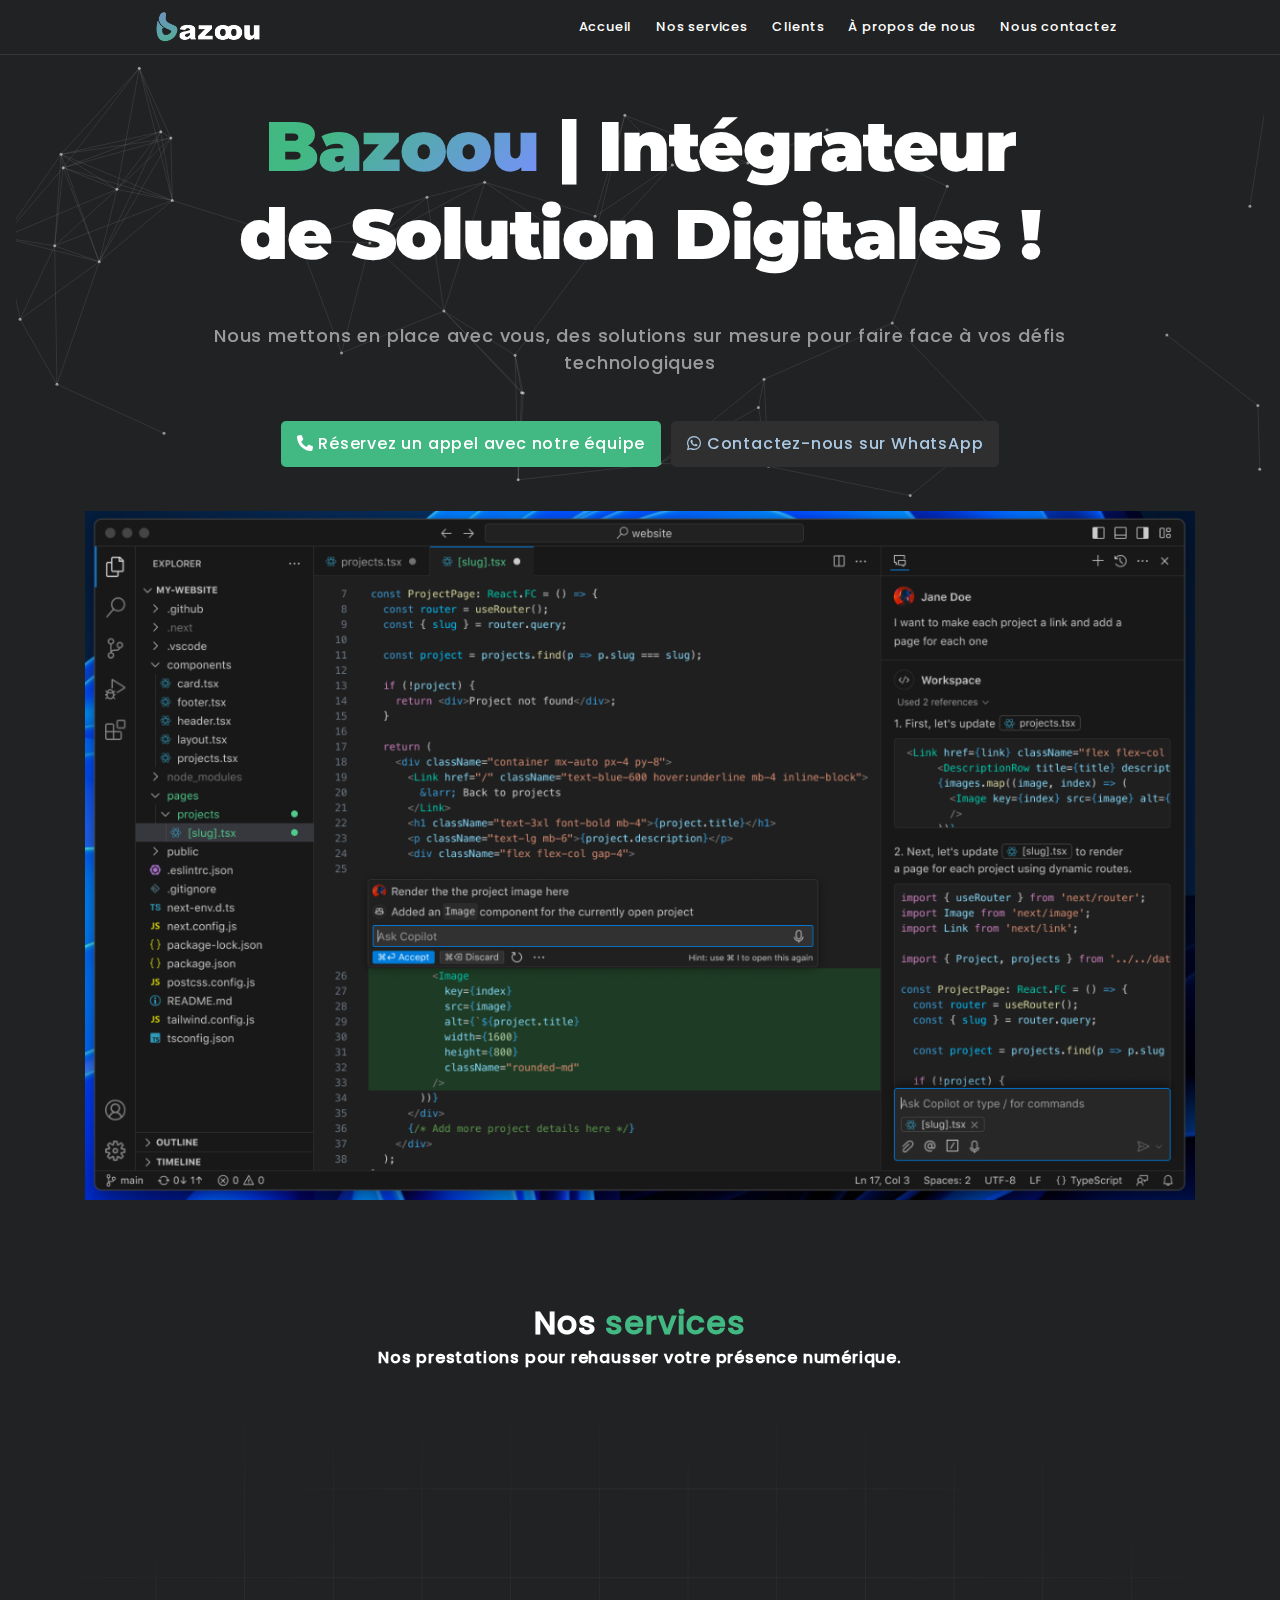
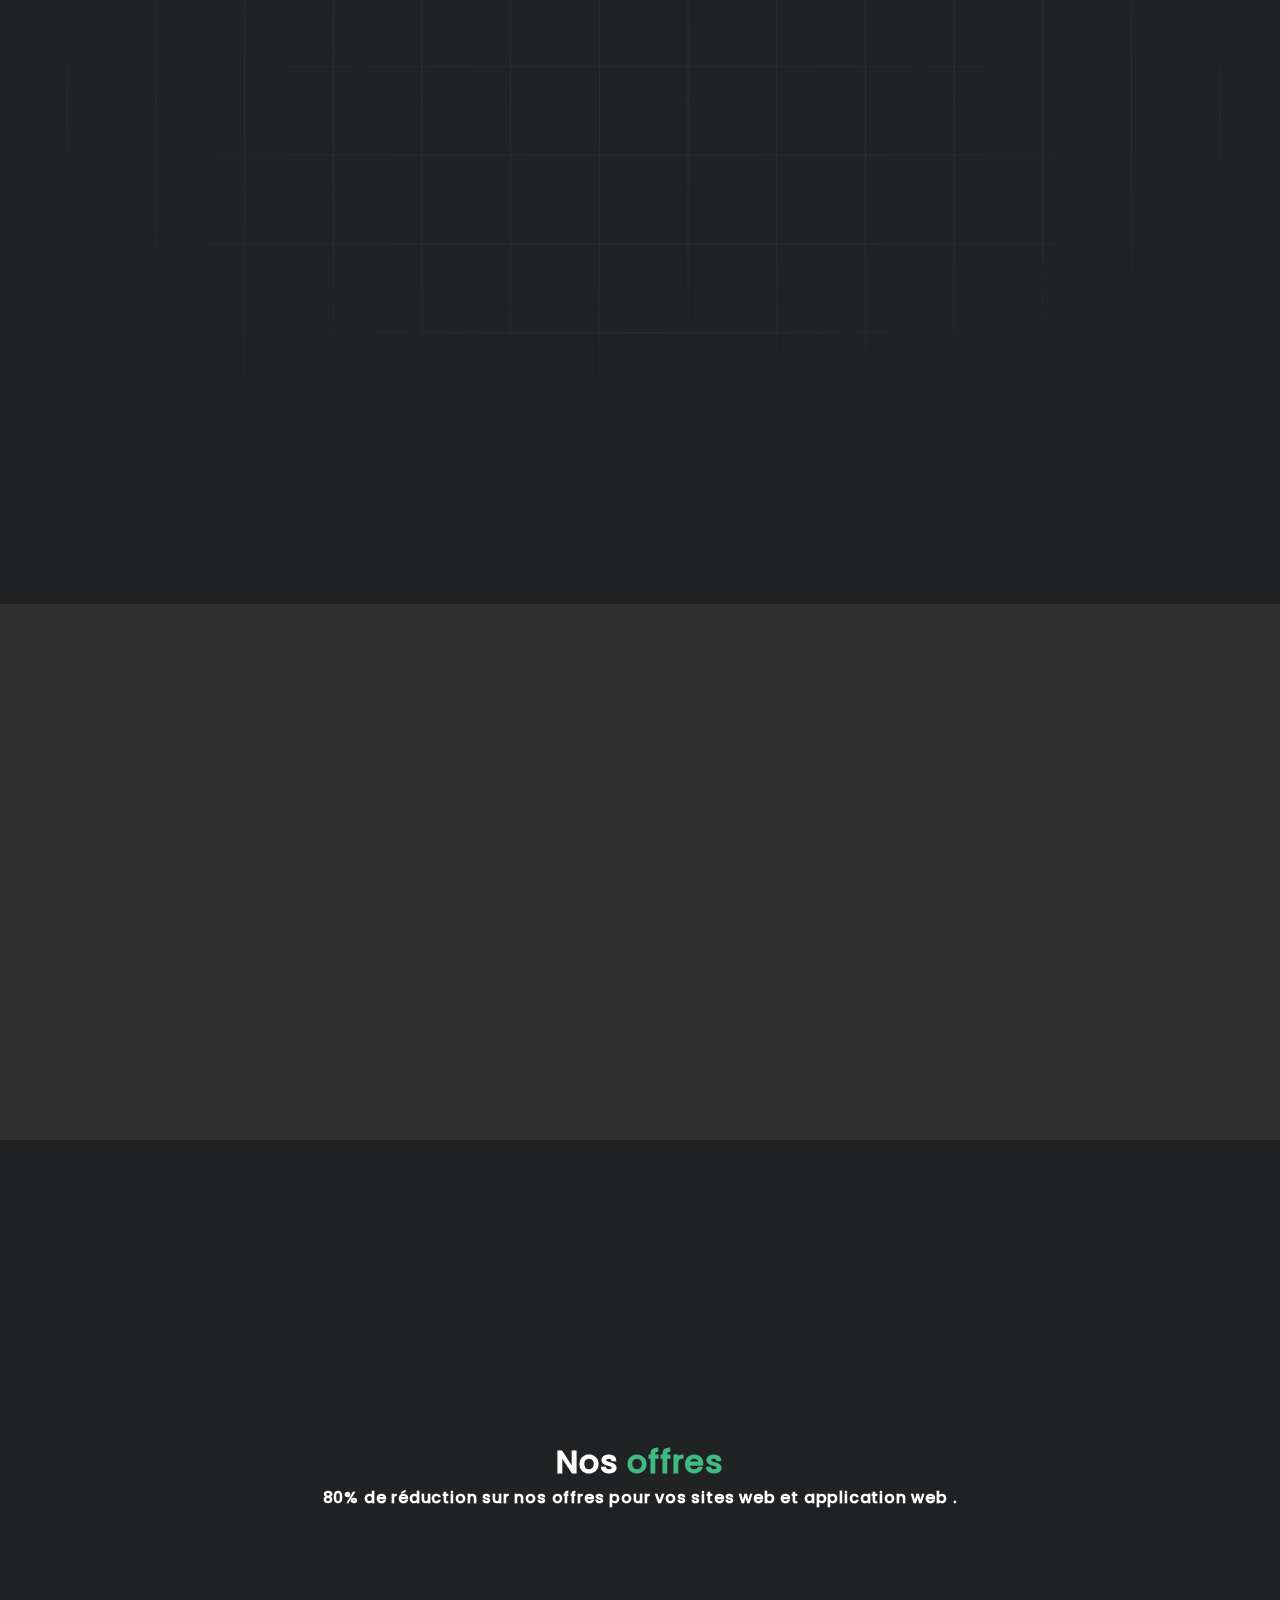
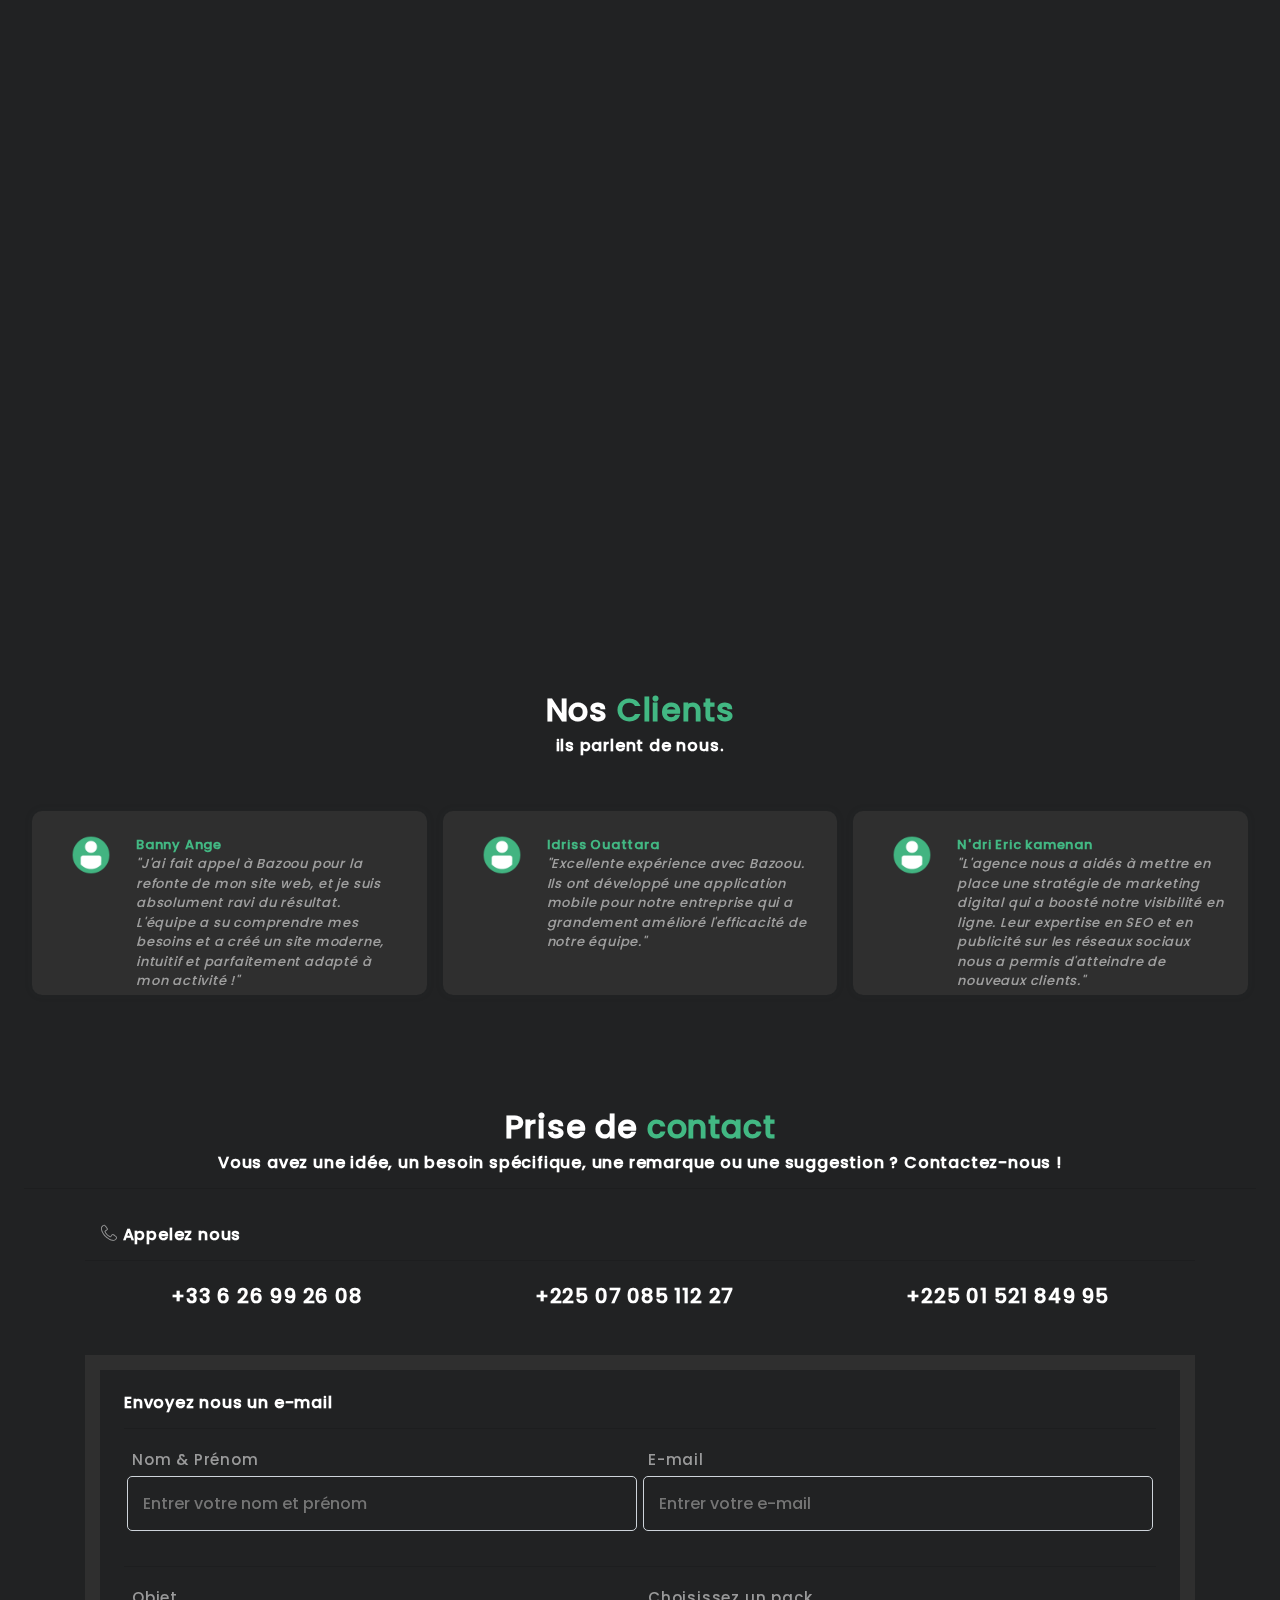
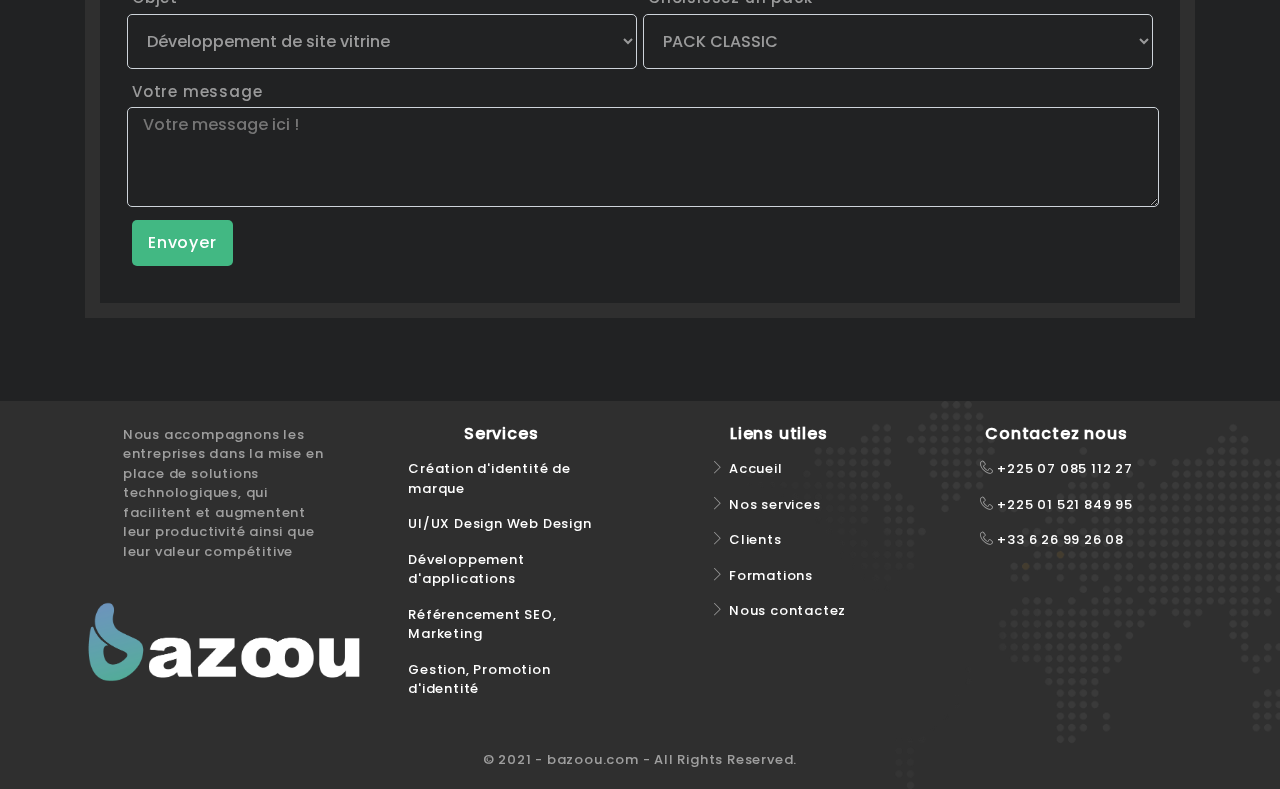
<file: index.html>
<!DOCTYPE html>
<html lang="fr-FR" lang="fr">

    <head>
        <meta http-equiv="Content-Type" content="text/html; charset=utf-8" />
        <meta property="og:language" content="fr" />
        <meta name="twitter:author" content="@yapi_fulgence" />
        <meta name="viewport" content="width=device-width, initial-scale=1">
        <title>Bazoou | HOMPAGE</title>

        <link rel="shortcut icon" href="./assets/logo.png" type="image/x-icon">

        <link rel="stylesheet" href="./css/awesone/style.css">
        <link rel="stylesheet" href="./css/awesone/css/all.min.css">
        <link rel="stylesheet" href="./css/bootstrap.css">
        <link rel="stylesheet" href="./css/desktop.css">
        <link rel="stylesheet" href="./css/mobil.css">
        <link rel="stylesheet" href="./css/utils.css">
        <link rel="stylesheet" href="./css/libs/formboot.css">
        <link rel="stylesheet" href="./css/libs/carousel.css">


        <script src="./js/libs/BrainQuery.js" defer></script>
        <script src="./js/libs/BrainModale.js" defer></script>
        <script src="./js/main.js" defer type="module"></script>
    </head>

    <body>

        <main>

            <header>
                <div class="left-header">
                    <img src="./assets/logo.png" alt="23DIGITAL" id="logo">
                </div>
                <div class="right-header">
                    <div class="menu-blog">
                        <div class="hamburger">
                            <i class="lnr lnr-menu"></i>
                        </div>
                        <nav class="menu">
                            <a href="#" class="item-menu">Accueil</a>
                            <a href="#services" class="item-menu">Nos services</a>
                            <a href="#clients" class="item-menu">Clients</a>
                            <a href="#agency" class="item-menu">À propos de nous</a>
                            <a href="#contact" class="item-menu">Nous contactez</a>
                        </nav>
                    </div>
                </div>
            </header>


            <section class="mt-5 w-100 p-3">
                <div class="baniere">
                    <canvas id="canvas"></canvas><br><br>
                    <h1 class="text-baniere text-center reveal-1">
                        <span class="hero-text">Bazoou</span> |
                        Intégrateur
                        <br>
                        de Solution Digitales !
                    </h1><br>
            
                    <div class="reveal-2">
                        <p class="text-center">Nous mettons en place avec vous, des solutions
                            sur mesure pour faire face à vos défis technologiques</p>
                    </div>
            
                    <div class="box justify-content-center align-items-center flex-wrap">
                        <sapn class="reveal-l-1">
                            <a href="tel:+2250708511227" class="btn btn-primary-app">
                                <i class="fas fa-phone fa-rotate-90"></i>
                                Réservez un appel avec notre équipe
                            </a>
                        </sapn>
                        <sapn class="reveal-r-1">
                            <a href="https://wa.me/+2250708511227" target="_blank" class="btn btn-secondary-app">
                                <i class="fab fa-whatsapp"></i>
                                Contactez-nous sur WhatsApp
                            </a>
                        </sapn>
                    </div><br><br>
                    <div class="baniere-img container">
                        <img src="./assets/baniere.png" alt="RESPONSIVE WEB SITE">
                    </div>
                </div>
            </section>
            
            <br><br>
            
            <section id="services">
            
                <h2 class="text-center">Nos <strong> services </strong></h2>
                <h6 class="text-center">Nos prestations pour rehausser votre présence numérique.</h6><br>
            
                <div class="service-blog container">
            
                    <article class="service-items reveal-1">
                        <div class="service-icon color-1">
                            <span class="lnr lnr-chart-bars"></span>
                        </div>
                        <div class="service-content text-center">
                            <h3>Création d'identité de marque</h3>
                            Construisez-vous une identité visuelle originale, créative et épurée.
                            (logo, Flyers, Cartes de visite, Kakémono etc.).
                        </div>
                    </article>
            
                    <article class="service-items reveal-2">
                        <div class="service-icon color-2">
                            <span class="lnr lnr-layers"></span>
                        </div>
                        <div class="service-content text-center">
                            <h3>UI/UX Design <br> Web Design</h3>
                            Procédez à la création, la refonte de vos interfaces utilisateurs,
                            pour un rendu plus ergonomique.
                        </div>
                    </article>
            
                    <article class="service-items reveal-3">
                        <div class="service-icon color-3">
                            <span class="fas fa-code"></span>
                        </div>
                        <div class="service-content text-center">
                            <h3>Développement d'applications</h3>
                            Offrez-vous des solutions numériques (web,mobile,logiciel) performantes,
                            innovantes et sur mesures
                        </div>
                    </article>
            
                    <article class="service-items reveal-4">
                        <div class="service-icon color-4">
                            <span class="fas fa-bullseye"></span>
                        </div>
                        <div class="service-content text-center">
                            <h3>Référencement SEO, Marketing</h3>
                            Améliorez et booster vos activités grâce à nos méthodes ciblées et durables.
                        </div>
                    </article>
            
                    <article class="service-items reveal-5">
                        <div class="service-icon color-5">
                            <span class="fas fa-fingerprint"></span>
                        </div>
                        <div class="service-content text-center">
                            <h3>Gestion, Promotion d'identité</h3>
                            Élaboration et suivi d'une stratégie de communication pour la promotion de
                            votre identité visuelle.
                        </div>
                    </article>
            
                    <article class="service-items reveal-5">
                        <div class="service-content text-center">
                            <h1><strong>+4</strong> ans d'expérience</h1>
                        </div>
                    </article>
                </div>
            </section>
            
            <br><br><br>
            
            <section id="agency">
                <div class="agency p-4">
                    <img src="./assets/techno.png" alt="agency" class=" reveal-l-1">
                    <div class="agency-details p-4 reveal-1">
                        <h2>Votre Agence de <strong class="agency-typing">proximité</strong></h2> <br>
                        <p><strong>Bazoou</strong> est une <b>agence d’intégration de solutions digitales</b>, fondée à Abidjan en
                            2018,
                            avec pour mission de dynamiser l’activité de ses clients grâce à l’innovation technologique.
                            <br><br> Depuis sa création, <strong>Bazoou</strong> s’est imposée comme un leader reconnu dans le
                            domaine de la
                            transformation digitale, offrant des services sur mesure qui répondent aux besoins spécifiques
                            de chaque entreprise. Notre équipe est composée de professionnels passionnés et expérimentés,
                            issus de divers horizons technologiques. Chacun de nos collaborateurs apporte une expertise
                            unique et une passion pour l’innovation, faisant de Bazoou une agence polyvalente et
                            compétente. <br>Nous investissons continuellement dans la formation et le développement de nos
                            talents pour rester à la pointe des avancées technologiques.
                        </p>
                    </div>
                </div>
            </section>
            
            <br><br><br>
            
            <section>
                <div class="stats">
                    <div class="stat-items one reveal-l-1">
                        <h6>Clients satisfaits</h6><br>
                        <h1>0</h1>
                    </div>
                    <div class="stat-items two reveal-1">
                        <h6>Projets</h6><br>
                        <h1>0</h1>
                    </div>
                    <div class="stat-items three reveal-r-1">
                        <h6>Partenaires</h6><br>
                        <h1>0</h1>
                    </div>
                </div>
            </section>
            
            <br><br><br>
            
            <section class="container mt-4">
            
                <h2 class="text-center">Nos <strong>offres</strong></h2>
                <h6 class="text-center">80% de réduction sur nos offres pour vos sites web et application web .</h6>
                <br><br>
            
                <div class="packs">
            
                    <div class="card-pack p-4 reveal-1">
                        <h3 class="text-center">PACK <strong>CLASSIC</strong></h3>
                        <h6 class="text-center">95 000 FCFA</h6><br>
                        <span>Pour une communication accrue avec ses clients et ses partenaires.</span>
                        <hr>
                        <div class="details">
                            <p>170 000 FCFA (Avec hébergement + nom de domaine = 1 an)</p>
                            <p>Site statique</p>
                            <p>5 pages maximum</p>
                            <p class="text-barre">Avec back-office (console de modification)</p>
                            <p>Formulaire de contact</p>
                            <p>5 Adresses email pro</p>
                            <p>2 jours d'assistance technique sont offerts après la livraison</p>
                            <p>Espace de stockage 50 giga</p>
                        </div>
                        <a href="#contact" class="btn btn-primary-app mt-4 pack-btn">JE SUIS INTÉRESSÉ</a>
                    </div>
            
                    <div class="card-pack p-4 reveal-2">
                        <h3 class="text-center">PACK <strong>PLUS</strong></h3>
                        <h6 class="text-center">400 000 FCFA</h6><br>
                        <span>Pour une assise de la réputation de votre entreprise.</span>
                        <hr>
                        <div class="details">
                            <p>550 000 FCFA (Avec hébergement + nom de domaine = 1 an)</p>
                            <p>Site dynamique</p>
                            <p>15 pages maximum</p>
                            <p>Avec back-office (console de modification)</p>
                            <p>Formulaire de contact</p>
                            <p>10 Adresses email pro</p>
                            <p>7 jours d'assistance technique sont offerts après la livraison</p>
                            <p>Espace de stockage 100 giga</p>
                        </div>
                        <a href="#contact" class="btn btn-primary-app pack-btn">JE SUIS INTÉRESSÉ</a>
                    </div>
            
                    <div class="card-pack p-4 reveal-3">
                        <h3 class="text-center">PACK <strong>GOAT</strong></h3>
                        <h6 class="text-center">700 000 FCFA</h6><br>
                        <span>Une application web adapté à votre activité et optimisé.</span>
                        <hr>
                        <div class="details">
                            <p>1 200 000 FCFA (Avec hébergement + nom de domaine = 1 an)</p>
                            <p>Application web</p>
                            <p>page illimité</p>
                            <p>Avec back-office (console de modification)</p>
                            <p>Formulaire de contact</p>
                            <p>25 Adresses email pro</p>
                            <p>14 jours d'assistance technique sont offerts après la livraison</p>
                            <p>Espace de stockage 250 giga</p>
                        </div>
                        <a href="#contact" class="btn btn-primary-app pack-btn">JE SUIS INTÉRESSÉ</a>
                    </div>
            
                </div>
            
                <brain-modale action="pack-btn" title="CHOISISSEZ UN PACK">
                    <div class="p-4">
                        <h6>Information personnelle</h6><br>
                        <form action="#">
                            <div class="fields-row">
                                <div class="fields-items">
                                    <label for="name">Nom & Prénom</label>
                                    <input type="text" name="full_name" placeholder="Entrer votre nom et prénom">
                                </div>
                                <div class="fields-items">
                                    <label for="email">E-mail</label>
                                    <input type="email" name="email" placeholder="Entrer votre e-mail">
                                </div>
                            </div><br>
                            <hr>
                            <h6>Qu'est-ce qui vous intéresse ?</h6><br>
                            <div class="fields-row">
                                <div class="fields-items">
                                    <label for="objet">Objet</label>
                                    <select name="objet" id="objet">
                                        <option value="site_vitrine">Développement de site vitrine</option>
                                        <option value="ecommerce">Développement de site e-commerce</option>
                                        <option value="app_mobile">Développement d'application mobile</option>
                                    </select>
                                </div>
                                <div class="fields-items">
                                    <label for="pack">Choisissez un pack</label>
                                    <select name="pack" id="pack">
                                        <option value="pack_classic">PACK CLASSIC</option>
                                        <option value="pack_plus">PACK plus</option>
                                        <option value="pack_goat">PACK GOAT</option>
                                        <option value="pack_goat">Autre</option>
                                    </select>
                                </div>
                            </div>
                            <div class="fields-items">
                                <label for="message">Votre message</label>
                                <textarea name="message" id="message" placeholder="Votre message ici !"></textarea>
                            </div>
                            @csrf
                            <div class="fields-items">
                                <div class="btn btn-primary-app">Envoyer</div>
                            </div>
                        </form>
                    </div>
                </brain-modale>
            
            </section>
            
            
            <br><br><br>
            
            <section class="p-4" id="clients">
                <h2 class="text-center">Nos <strong>Clients</strong></h2>
                <h6 class="text-center">ils parlent de nous.</h6><br><br>
                <div class="clients">
            
                    <div class="client-item p-4">
                        <div class="avatar-client">
                            <img src="./assets/avatar_.png" alt="avatar">
                        </div>
                        <div class="box flex-column align-items-start">
                            <strong>Banny Ange</strong>
                            <span class="font-italic text-left">"J'ai fait appel à Bazoou pour la refonte de mon site web, et je suis absolument ravi du résultat.
                            L'équipe a su comprendre mes besoins et a créé un site moderne, intuitif et parfaitement adapté à mon activité !"</span>
                        </div>
                    </div>
            
                    <div class="client-item p-4">
                        <div class="avatar-client">
                            <img src="./assets/avatar_.png" alt="avatar">
                        </div>
                        <div class="box flex-column align-items-start">
                            <strong>Idriss Ouattara</strong>
                            <span class="font-italic text-left">"Excellente expérience avec Bazoou. Ils ont développé une application mobile pour notre entreprise qui a
                            grandement amélioré l'efficacité de notre équipe."</span>
                        </div>
                    </div>
            
                    <div class="client-item p-4">
                        <div class="avatar-client">
                            <img src="./assets/avatar_.png" alt="avatar">
                        </div>
                        <div class="box flex-column align-items-start">
                            <strong>N'dri Eric kamenan</strong>
                            <span class="font-italic text-left">"L'agence nous a aidés à mettre en place une stratégie de marketing digital qui a boosté notre
                            visibilité en ligne. Leur expertise en SEO et en publicité sur les réseaux sociaux nous a permis d'atteindre de nouveaux
                            clients."</span>
                        </div>
                    </div>
            
                    <div class="client-item p-4">
                        <div class="avatar-client">
                            <img src="./assets/avatar_.png" alt="avatar">
                        </div>
                        <div class="box flex-column align-items-start">
                            <strong>Goubo patric</strong>
                            <span class="font-italic text-left">"Je suis très impressionné par la qualité du service client. Ils ont été disponibles à chaque
                            étape de notre projet de développement logiciel."</span>
                        </div>
                    </div>
            
                    <div class="client-item p-4">
                        <div class="avatar-client">
                            <img src="./assets/avatar_.png" alt="avatar">
                        </div>
                        <div class="box flex-column align-items-start">
                            <strong>Soumahoro maimouna</strong>
                            <span class="font-italic text-left">"Je tiens à remercier l'équipe de Bazoou pour leur accompagnement dans notre transition numérique."</span>
                        </div>
                    </div>
            
                </div>
            </section>
            
            <br><br><br>
            
            <section class="p-4" id="contact">
                <h2 class="text-center">Prise de <strong>contact</strong></h2>
                <h6 class="text-center">Vous avez une idée, un besoin spécifique, une remarque ou une suggestion ? Contactez-nous !</h6>
                <hr>
                <br>
                <div class="container">
                    <h6><span class="lnr lnr-phone-handset ml-3"></span> Appelez nous</h6>
                    <hr>
                    <div class="box justify-content-around align-items-center flex-wrap">
                        <h5 class="mt-2">+33 6 26 99 26 08</h5>
                        <h5 class="mt-2">+225 07 085 112 27</h5>
                        <h5 class="mt-2">+225 01 521 849 95</h5>
                    </div>
                </div>
                
                <br><br>
                <div class="container">
                    <form action="#" class="contact__form p-4">
                        <h6>Envoyez nous un e-mail</h6><hr>
                        <div class="fields-row">
                            <div class="fields-items">
                                <label for="name">Nom & Prénom</label>
                                <input type="text" name="full_name" placeholder="Entrer votre nom et prénom">
                            </div>
                            <div class="fields-items">
                                <label for="email">E-mail</label>
                                <input type="email" name="email" placeholder="Entrer votre e-mail">
                            </div>
                        </div><br>
                        <hr>
                        <div class="fields-row">
                            <div class="fields-items">
                                <label for="objet">Objet</label>
                                <select name="objet" id="objet">
                                    <option value="site_vitrine">Développement de site vitrine</option>
                                    <option value="ecommerce">Développement de site e-commerce</option>
                                    <option value="app_mobile">Développement d'application mobile</option>
                                </select>
                            </div>
                            <div class="fields-items">
                                <label for="pack">Choisissez un pack</label>
                                <select name="pack" id="pack">
                                    <option value="pack_classic">PACK CLASSIC</option>
                                    <option value="pack_plus">PACK plus</option>
                                    <option value="pack_goat">PACK GOAT</option>
                                    <option value="pack_goat">Autre</option>
                                </select>
                            </div>
                        </div>
                        <div class="fields-items">
                            <label for="message">Votre message</label>
                            <textarea name="message" id="message" placeholder="Votre message ici !"></textarea>
                        </div>
                        <div class="fields-items">
                            <div class="btn btn-primary-app">Envoyer</div>
                        </div>
                    </form>
                </div>
            </section>
            
            <br><br><br>
            <footer>
                <div class="footer-content container">
                    <div class="footer-item p-4">
                        <p>Nous accompagnons les entreprises dans la mise en
                            place de solutions technologiques, qui facilitent et augmentent
                            leur productivité ainsi que leur valeur compétitive</p>
                        <br>
                        <img src="./assets/logo.png" class="logo-footer" alt="fondateur 23dev">
                    </div>
            
                    <div class="footer-item p-4">
                        <h6>Services</h6>
                        <div class="box flex-column">
                            <a href="/" class="mr-3">
                                Création d'identité de marque
                            </a>
                            <a href="#services">
                                UI/UX Design
                                Web Design
                            </a>
                            <a href="#services" class="mr-3">
                                Développement d'applications
                            </a>
                            <a href="#services">
                                Référencement SEO, Marketing
                            </a>
                            <a href="#services">
                                Gestion, Promotion d'identité
                            </a>
                        </div>
                    </div>

                    <div class="footer-item p-4">
                        <h6>Liens utiles</h6>
                        <div class="box flex-column">
                            <a href="/" class="mr-3">
                                <i class="lnr lnr-chevron-right"></i>
                                Accueil
                            </a>
                            <a href="#services">
                                <i class="lnr lnr-chevron-right"></i>
                                Nos services
                            </a>
                            <a href="#clients" class="mr-3">
                                <i class="lnr lnr-chevron-right"></i>
                                Clients
                            </a>
                            <a href="#formation">
                                <i class="lnr lnr-chevron-right"></i>
                                Formations
                            </a>
                            <a href="#agency">
                                <i class="lnr lnr-chevron-right"></i>
                                Nous contactez
                            </a>
                        </div>
                    </div>
            
                    <div class="footer-item p-4">
                        <h6>Contactez nous</h6>
                        <div class="box flex-column">
                            <a href="tel:+2250708511227" class="mr-3">
                                <span class="lnr lnr-phone-handset ml-3"></span> 
                                +225 07 085 112 27
                            </a>
                            <a href="tel:+2250152184995" class="mr-3">
                                <span class="lnr lnr-phone-handset ml-3"></span> 
                                +225 01 521 849 95
                            </a>
                            <a href="tel:+33626992608" class="mr-3">
                                <span class="lnr lnr-phone-handset ml-3"></span> 
                                +33 6 26 99 26 08
                            </a>
                        </div>
                    </div>
            
                </div><br>
                <p class="text-center m-0">&copy; 2021 - bazoou.com - All Rights Reserved.</p><br>
            </footer>

        </main>

    </body>
    
</html>
</file>
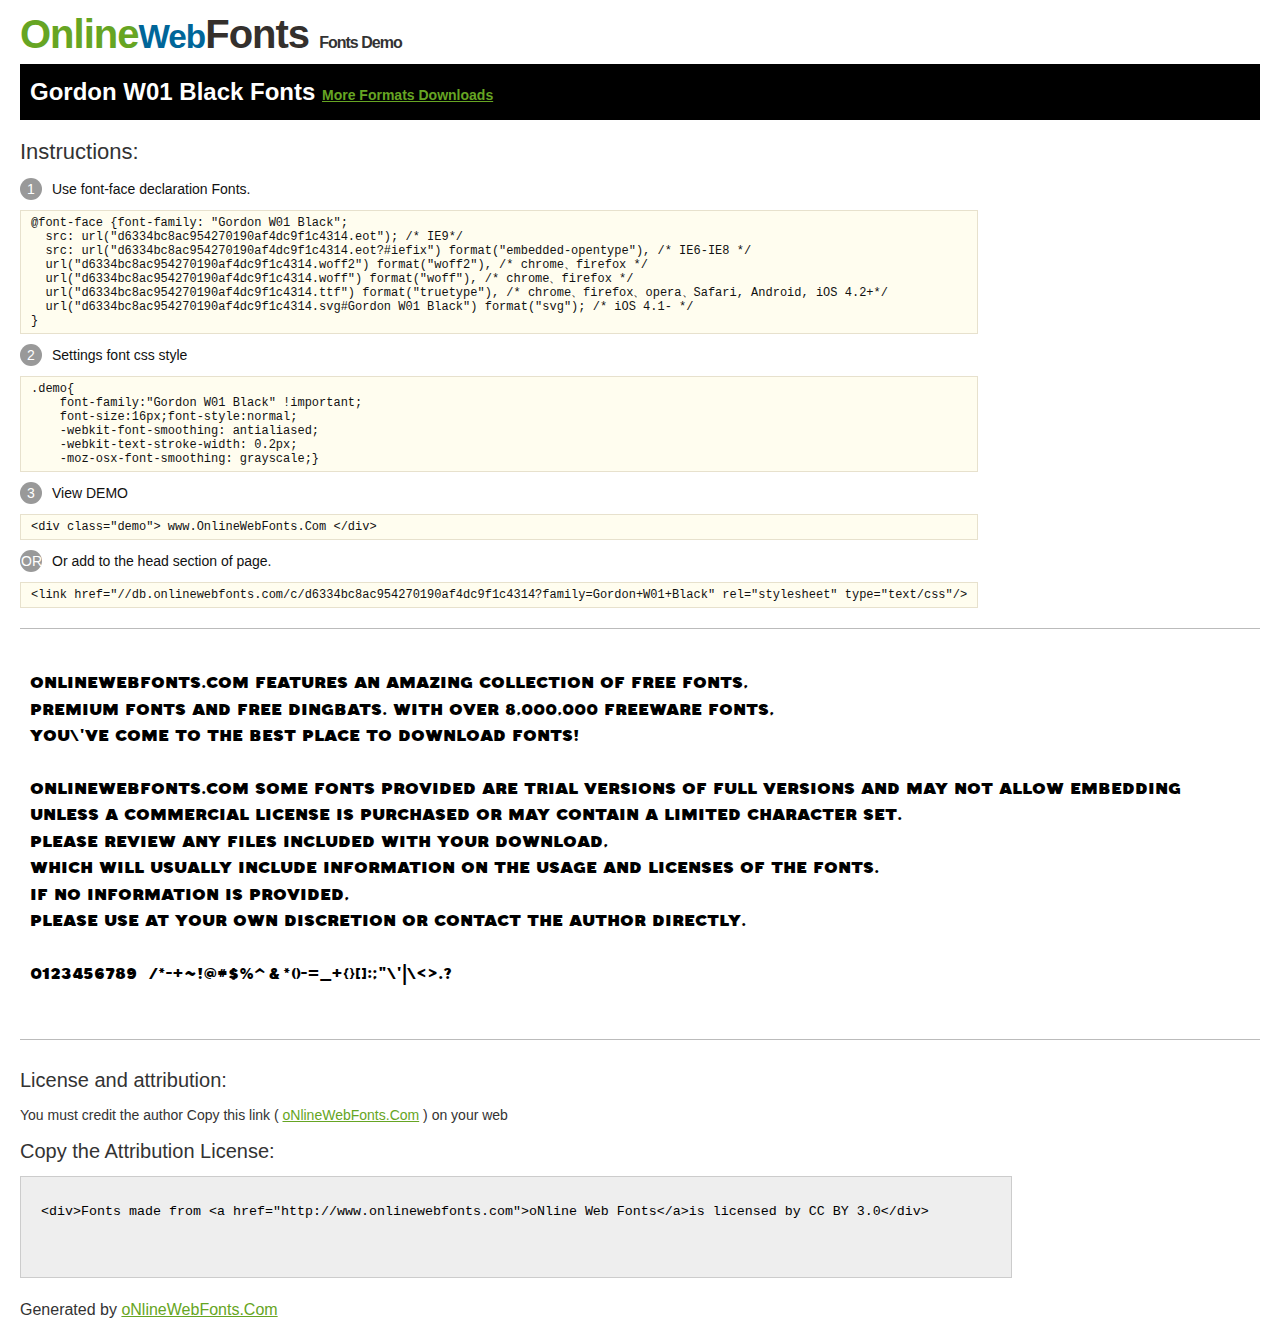
<file: css/font/Gordon/@font-face/Demo.html>
<!DOCTYPE html>
<html>
<head>
<meta charset="utf-8"/>
<title>Gordon W01 Black Font - OnlineWebFonts.COM</title>
<style type="text/css">
@font-face {font-family: "Gordon W01 Black";
  src: url("d6334bc8ac954270190af4dc9f1c4314.eot"); /* IE9*/
  src: url("d6334bc8ac954270190af4dc9f1c4314.eot?#iefix") format("embedded-opentype"), /* IE6-IE8 */
  url("d6334bc8ac954270190af4dc9f1c4314.woff2") format("woff2"), /* chrome、firefox */
  url("d6334bc8ac954270190af4dc9f1c4314.woff") format("woff"), /* chrome、firefox */
  url("d6334bc8ac954270190af4dc9f1c4314.ttf") format("truetype"), /* chrome、firefox、opera、Safari, Android, iOS 4.2+*/
  url("d6334bc8ac954270190af4dc9f1c4314.svg#Gordon W01 Black") format("svg"); /* iOS 4.1- */
}
*{margin:0;padding:0;list-style:none;}pre{border:solid 1px #e7e1cd;background-color:#fffdef;overflow:auto;font-size:12px;line-height:14px;margin-top:10px;margin-right:0;margin-bottom:10px;margin-left:0;padding-top:5px;padding-right:10px;padding-bottom:5px;padding-left:10px;}.demo pre{color:#000;line-height: 1.2em;font-family:"Gordon W01 Black"!important;font-size:22px;background-color:#FFF;border-top-width:0px;border-right-width:0px;border-bottom-width:0px;border-left-width:0px;}body{font-family:sans-serif;line-height:1.5;font-size:16px;padding:20px;color:#333;}:hover,:before,:after{-webkit-transition:all 0.1s ease-in;-moz-transition:all 0.1s ease-in;-ms-transition:all 0.1s ease-in;-o-transition:all 0.1s ease-in;transition:all 0.1s ease-in;}*{-moz-box-sizing:border-box;-webkit-box-sizing:border-box;box-sizing:border-box;margin:0;padding:0;}a{color:#66A523;}h1.logo{font-size:40px;letter-spacing:-1px;margin-top:-16px;}h1.logo strong{font-size:16px;font-family:sans-serif;color:#333;}h1.logo a{color:#34302d;text-decoration:none;}h1.logo a span{color:#66A523;}h1.logo a small{color:#006699;}.info{float:left;font-size:14px;margin-top:15px;}.info ul{margin-left:0px;color:#111;margin-bottom:20px;}.info .exs{font-size:12px;color:#666;margin-left:35px;display:block;}.info ul li{margin-top:10px;list-style:none;}.info .numno{color:#fff;border-radius:20px;padding:1px;display:inline-block;width:22px;height:22px;text-align:center;margin-right:10px;background-color:#999999;}.info ul strong{font-weight:normal;color:#000;}.info .inst{font-size:22px;margin-bottom:10px;}.demo{float:left;width:100%;height:auto;border-top-width:1px;border-top-style:solid;border-top-color:#bbb;border-bottom-width:1px;border-bottom-style:solid;border-bottom-color:#bbb;padding-bottom:10px;}.demo .demo_svg{float:left;height:auto;width:100px;margin-right:5px;margin-left:5px;margin-bottom:10px;}.demo .demo_svg i{float:left;height:80px;width:80px;text-align:center;font-size:40px;margin-left:10px;line-height:80px;color:#777;}.demo .demo_svg .code{float:left;height:20px;width:100%;overflow:hidden;text-align:center;line-height:20px;font-size:11px;color:#666;}.demo .demo_svg .txt{float:left;height:20px;width:100%;font-size:11px;text-align:center;white-space:nowrap;overflow:hidden;line-height:20px;}.demo .demo_svg:hover i{font-size:60px;color:#333;}.by{padding-top:15px;float:left;width:100%;margin-top:10px;margin-right:0;margin-bottom:10px;margin-left:0;}.by{margin-bottom:10px;font-size:20px;}.by .attr{font-size:14px;color:#333;padding-top:10px;padding-bottom:10px;}textarea{width:80%;height:auto;border:1px solid #CCC;resize:none;background:#EEE;padding:20px;float:left;margin-top:10px;line-height:30px;}#footer{float:left;width:100%;margin-top:10px;padding-bottom:20px;}h2{background-color:#000;padding-top:10px;padding-bottom:10px;padding-left:10px;color:#FFF;}
</style>
</head>
<body>
<h1 class="logo"> <a href="http://www.onlinewebfonts.com/"> <span>Online</span><small>Web</small>Fonts</a> <strong>Fonts Demo</strong></h1>
<h2>
Gordon W01 Black Fonts <a style="font-size:14px;" href="http://www.onlinewebfonts.com/download/d6334bc8ac954270190af4dc9f1c4314" target="_blank">More Formats Downloads</a></h2>
<div class="info">
  <div class="inst">Instructions:</div>
  <ul>
    <li>
      <p> <span class="numno">1</span>Use font-face declaration Fonts.<br />
        <span class="exs">
        <pre>
@font-face {font-family: "Gordon W01 Black";
  src: url("d6334bc8ac954270190af4dc9f1c4314.eot"); /* IE9*/
  src: url("d6334bc8ac954270190af4dc9f1c4314.eot?#iefix") format("embedded-opentype"), /* IE6-IE8 */
  url("d6334bc8ac954270190af4dc9f1c4314.woff2") format("woff2"), /* chrome、firefox */
  url("d6334bc8ac954270190af4dc9f1c4314.woff") format("woff"), /* chrome、firefox */
  url("d6334bc8ac954270190af4dc9f1c4314.ttf") format("truetype"), /* chrome、firefox、opera、Safari, Android, iOS 4.2+*/
  url("d6334bc8ac954270190af4dc9f1c4314.svg#Gordon W01 Black") format("svg"); /* iOS 4.1- */
}
</pre>
      </span> 
    </li>
    <li>
      <p> <span class="numno">2</span>Settings font css style <br />
      <span class="exs">
<pre>
.demo{
    font-family:"Gordon W01 Black" !important;
    font-size:16px;font-style:normal;
    -webkit-font-smoothing: antialiased;
    -webkit-text-stroke-width: 0.2px;
    -moz-osx-font-smoothing: grayscale;}
</pre>
      </span> 
    </li>
    <li>
      <p> <span class="numno">3</span>View DEMO <br />
      <span class="exs"><pre>
&lt;div class="demo"&gt; www.OnlineWebFonts.Com &lt;/div&gt;
</pre></span> 
    </li>
    <li>
      <p> <span class="numno">OR</span>Or add to the head section of page. <br />
      <span class="exs"><pre>
&lt;link href="//db.onlinewebfonts.com/c/d6334bc8ac954270190af4dc9f1c4314?family=Gordon+W01+Black" rel="stylesheet" type="text/css"/&gt;
</pre></span> 
    </li>
  </ul>
</div>
<div class="demo">
<pre>

OnlineWebFonts.Com features an amazing collection of free fonts,
premium fonts and free dingbats. With over 8,000,000 freeware fonts, 
you\'ve come to the best place to download fonts! 

OnlineWebFonts.Com Some fonts provided are trial versions of full versions and may not allow embedding 
unless a commercial license is purchased or may contain a limited character set. 
Please review any files included with your download, 
which will usually include information on the usage and licenses of the fonts. 
If no information is provided, 
please use at your own discretion or contact the author directly. 

0123456789  /*-+~!@#$%^&*()-=_+{}[]:;"\'|\<>.?

</pre>
</div>

<div class="by">
<div class="by_title">License and attribution:</div>
<div class="attr">You must credit the author Copy this link ( <a href="http://www.onlinewebfonts.com" target="_blank">oNlineWebFonts.Com</a> ) on your web </div><div class="usetitle">Copy the Attribution License:</div>
<textarea onclick="this.focus();this.select();">&lt;div&gt;Fonts made from &lt;a href="http://www.onlinewebfonts.com"&gt;oNline Web Fonts&lt;/a&gt;is licensed by CC BY 3.0&lt;/div&gt;</textarea>
</div>
<div id="footer">
    <div>Generated by <a href="http://www.onlinewebfonts.com" target="_blank">oNlineWebFonts.Com</a></div>
</div>
</body>
</html>
</file>
<file: css/awesone/style.css>
@font-face {
	font-family: 'Linearicons-Free';
	src: url('fonts/Linearicons-Free.eot?w118d');
	src: url('fonts/Linearicons-Free.eot?#iefixw118d') format('embedded-opentype'),
		url('fonts/Linearicons-Free.woff2?w118d') format('woff2'),
		url('fonts/Linearicons-Free.woff?w118d') format('woff'),
		url('fonts/Linearicons-Free.ttf?w118d') format('truetype'),
		url('fonts/Linearicons-Free.svg?w118d#Linearicons-Free') format('svg');
	font-weight: normal;
	font-style: normal;
}

.lnr {
	font-family: 'Linearicons-Free';
	speak: none;
	font-style: normal;
	font-weight: normal;
	font-variant: normal;
	text-transform: none;
	line-height: 1;

	/* Better Font Rendering =========== */
	-webkit-font-smoothing: antialiased;
	-moz-osx-font-smoothing: grayscale;
}

.lnr-home:before {
	content: "\e800";
}

.lnr-apartment:before {
	content: "\e801";
}

.lnr-pencil:before {
	content: "\e802";
}

.lnr-magic-wand:before {
	content: "\e803";
}

.lnr-drop:before {
	content: "\e804";
}

.lnr-lighter:before {
	content: "\e805";
}

.lnr-poop:before {
	content: "\e806";
}

.lnr-sun:before {
	content: "\e807";
}

.lnr-moon:before {
	content: "\e808";
}

.lnr-cloud:before {
	content: "\e809";
}

.lnr-cloud-upload:before {
	content: "\e80a";
}

.lnr-cloud-download:before {
	content: "\e80b";
}

.lnr-cloud-sync:before {
	content: "\e80c";
}

.lnr-cloud-check:before {
	content: "\e80d";
}

.lnr-database:before {
	content: "\e80e";
}

.lnr-lock:before {
	content: "\e80f";
}

.lnr-cog:before {
	content: "\e810";
}

.lnr-trash:before {
	content: "\e811";
}

.lnr-dice:before {
	content: "\e812";
}

.lnr-heart:before {
	content: "\e813";
}

.lnr-star:before {
	content: "\e814";
}

.lnr-star-half:before {
	content: "\e815";
}

.lnr-star-empty:before {
	content: "\e816";
}

.lnr-flag:before {
	content: "\e817";
}

.lnr-envelope:before {
	content: "\e818";
}

.lnr-paperclip:before {
	content: "\e819";
}

.lnr-inbox:before {
	content: "\e81a";
}

.lnr-eye:before {
	content: "\e81b";
}

.lnr-printer:before {
	content: "\e81c";
}

.lnr-file-empty:before {
	content: "\e81d";
}

.lnr-file-add:before {
	content: "\e81e";
}

.lnr-enter:before {
	content: "\e81f";
}

.lnr-exit:before {
	content: "\e820";
}

.lnr-graduation-hat:before {
	content: "\e821";
}

.lnr-license:before {
	content: "\e822";
}

.lnr-music-note:before {
	content: "\e823";
}

.lnr-film-play:before {
	content: "\e824";
}

.lnr-camera-video:before {
	content: "\e825";
}

.lnr-camera:before {
	content: "\e826";
}

.lnr-picture:before {
	content: "\e827";
}

.lnr-book:before {
	content: "\e828";
}

.lnr-bookmark:before {
	content: "\e829";
}

.lnr-user:before {
	content: "\e82a";
}

.lnr-users:before {
	content: "\e82b";
}

.lnr-shirt:before {
	content: "\e82c";
}

.lnr-store:before {
	content: "\e82d";
}

.lnr-cart:before {
	content: "\e82e";
}

.lnr-tag:before {
	content: "\e82f";
}

.lnr-phone-handset:before {
	content: "\e830";
}

.lnr-phone:before {
	content: "\e831";
}

.lnr-pushpin:before {
	content: "\e832";
}

.lnr-map-marker:before {
	content: "\e833";
}

.lnr-map:before {
	content: "\e834";
}

.lnr-location:before {
	content: "\e835";
}

.lnr-calendar-full:before {
	content: "\e836";
}

.lnr-keyboard:before {
	content: "\e837";
}

.lnr-spell-check:before {
	content: "\e838";
}

.lnr-screen:before {
	content: "\e839";
}

.lnr-smartphone:before {
	content: "\e83a";
}

.lnr-tablet:before {
	content: "\e83b";
}

.lnr-laptop:before {
	content: "\e83c";
}

.lnr-laptop-phone:before {
	content: "\e83d";
}

.lnr-power-switch:before {
	content: "\e83e";
}

.lnr-bubble:before {
	content: "\e83f";
}

.lnr-heart-pulse:before {
	content: "\e840";
}

.lnr-construction:before {
	content: "\e841";
}

.lnr-pie-chart:before {
	content: "\e842";
}

.lnr-chart-bars:before {
	content: "\e843";
}

.lnr-gift:before {
	content: "\e844";
}

.lnr-diamond:before {
	content: "\e845";
}

.lnr-linearicons:before {
	content: "\e846";
}

.lnr-dinner:before {
	content: "\e847";
}

.lnr-coffee-cup:before {
	content: "\e848";
}

.lnr-leaf:before {
	content: "\e849";
}

.lnr-paw:before {
	content: "\e84a";
}

.lnr-rocket:before {
	content: "\e84b";
}

.lnr-briefcase:before {
	content: "\e84c";
}

.lnr-bus:before {
	content: "\e84d";
}

.lnr-car:before {
	content: "\e84e";
}

.lnr-train:before {
	content: "\e84f";
}

.lnr-bicycle:before {
	content: "\e850";
}

.lnr-wheelchair:before {
	content: "\e851";
}

.lnr-select:before {
	content: "\e852";
}

.lnr-earth:before {
	content: "\e853";
}

.lnr-smile:before {
	content: "\e854";
}

.lnr-sad:before {
	content: "\e855";
}

.lnr-neutral:before {
	content: "\e856";
}

.lnr-mustache:before {
	content: "\e857";
}

.lnr-alarm:before {
	content: "\e858";
}

.lnr-bullhorn:before {
	content: "\e859";
}

.lnr-volume-high:before {
	content: "\e85a";
}

.lnr-volume-medium:before {
	content: "\e85b";
}

.lnr-volume-low:before {
	content: "\e85c";
}

.lnr-volume:before {
	content: "\e85d";
}

.lnr-mic:before {
	content: "\e85e";
}

.lnr-hourglass:before {
	content: "\e85f";
}

.lnr-undo:before {
	content: "\e860";
}

.lnr-redo:before {
	content: "\e861";
}

.lnr-sync:before {
	content: "\e862";
}

.lnr-history:before {
	content: "\e863";
}

.lnr-clock:before {
	content: "\e864";
}

.lnr-download:before {
	content: "\e865";
}

.lnr-upload:before {
	content: "\e866";
}

.lnr-enter-down:before {
	content: "\e867";
}

.lnr-exit-up:before {
	content: "\e868";
}

.lnr-bug:before {
	content: "\e869";
}

.lnr-code:before {
	content: "\e86a";
}

.lnr-link:before {
	content: "\e86b";
}

.lnr-unlink:before {
	content: "\e86c";
}

.lnr-thumbs-up:before {
	content: "\e86d";
}

.lnr-thumbs-down:before {
	content: "\e86e";
}

.lnr-magnifier:before {
	content: "\e86f";
}

.lnr-cross:before {
	content: "\e870";
}

.lnr-menu:before {
	content: "\e871";
}

.lnr-list:before {
	content: "\e872";
}

.lnr-chevron-up:before {
	content: "\e873";
}

.lnr-chevron-down:before {
	content: "\e874";
}

.lnr-chevron-left:before {
	content: "\e875";
}

.lnr-chevron-right:before {
	content: "\e876";
}

.lnr-arrow-up:before {
	content: "\e877";
}

.lnr-arrow-down:before {
	content: "\e878";
}

.lnr-arrow-left:before {
	content: "\e879";
}

.lnr-arrow-right:before {
	content: "\e87a";
}

.lnr-move:before {
	content: "\e87b";
}

.lnr-warning:before {
	content: "\e87c";
}

.lnr-question-circle:before {
	content: "\e87d";
}

.lnr-menu-circle:before {
	content: "\e87e";
}

.lnr-checkmark-circle:before {
	content: "\e87f";
}

.lnr-cross-circle:before {
	content: "\e880";
}

.lnr-plus-circle:before {
	content: "\e881";
}

.lnr-circle-minus:before {
	content: "\e882";
}

.lnr-arrow-up-circle:before {
	content: "\e883";
}

.lnr-arrow-down-circle:before {
	content: "\e884";
}

.lnr-arrow-left-circle:before {
	content: "\e885";
}

.lnr-arrow-right-circle:before {
	content: "\e886";
}

.lnr-chevron-up-circle:before {
	content: "\e887";
}

.lnr-chevron-down-circle:before {
	content: "\e888";
}

.lnr-chevron-left-circle:before {
	content: "\e889";
}

.lnr-chevron-right-circle:before {
	content: "\e88a";
}

.lnr-crop:before {
	content: "\e88b";
}

.lnr-frame-expand:before {
	content: "\e88c";
}

.lnr-frame-contract:before {
	content: "\e88d";
}

.lnr-layers:before {
	content: "\e88e";
}

.lnr-funnel:before {
	content: "\e88f";
}

.lnr-text-format:before {
	content: "\e890";
}

.lnr-text-format-remove:before {
	content: "\e891";
}

.lnr-text-size:before {
	content: "\e892";
}

.lnr-bold:before {
	content: "\e893";
}

.lnr-italic:before {
	content: "\e894";
}

.lnr-underline:before {
	content: "\e895";
}

.lnr-strikethrough:before {
	content: "\e896";
}

.lnr-highlight:before {
	content: "\e897";
}

.lnr-text-align-left:before {
	content: "\e898";
}

.lnr-text-align-center:before {
	content: "\e899";
}

.lnr-text-align-right:before {
	content: "\e89a";
}

.lnr-text-align-justify:before {
	content: "\e89b";
}

.lnr-line-spacing:before {
	content: "\e89c";
}

.lnr-indent-increase:before {
	content: "\e89d";
}

.lnr-indent-decrease:before {
	content: "\e89e";
}

.lnr-pilcrow:before {
	content: "\e89f";
}

.lnr-direction-ltr:before {
	content: "\e8a0";
}

.lnr-direction-rtl:before {
	content: "\e8a1";
}

.lnr-page-break:before {
	content: "\e8a2";
}

.lnr-sort-alpha-asc:before {
	content: "\e8a3";
}

.lnr-sort-amount-asc:before {
	content: "\e8a4";
}

.lnr-hand:before {
	content: "\e8a5";
}

.lnr-pointer-up:before {
	content: "\e8a6";
}

.lnr-pointer-right:before {
	content: "\e8a7";
}

.lnr-pointer-down:before {
	content: "\e8a8";
}

.lnr-pointer-left:before {
	content: "\e8a9";
}
</file>
<file: css/desktop.css>
@import url("./font.css");

* {
    --h_barre:  rgb(196, 196, 196);
    /* --text2: #253e55; */
    --text2: rgba(235, 235, 235, .6);
    --text_hr: rgb(219, 218, 216);
    --color-primary: #42b883;
    --barre: #252525;
    --text: #ffffff;
    /* --text: #213547; */

    scroll-behavior: smooth;
    box-sizing: border-box;
    color: var(--text2);
    padding: 0;
    margin: 0;
}

body {
    font-size: 13px;
    font-family: "Poppins mx", Poppins, Arial, sans-serif;
    letter-spacing: 0.8px;
    background: #212223;
}

img {
    width: 100%;
    height: 100%;
    object-fit: contain;
    cursor: pointer;
}

a {
    position: relative;
    color: var(--text);
}

a:hover {
    text-decoration: none;
    color: var(--color-primary);
}

.text-barre {
    color: #d3d3d3;
    text-decoration: line-through;
}

::-webkit-scrollbar {
    width: 6px;
}

::-webkit-scrollbar-thumb {
    border-radius: 50px;
    background: rgb(207, 206, 206);
}

strong {
    font-weight: bold;
    color: var(--color-primary);
}

h1, h2, h3, h4, h5, h6 {
    font-weight: bold;
    line-height: 1.15;
    color: var(--text);
}

p {
    font-weight: 400;
    line-height: 1.5;
}

/* HEADER */
#logo {
    height: 35px;
}

header {
    width: 100vw;
    height: 55px;
    position: fixed;
    top: 0;
    left: 0;
    justify-content: space-around;
    background: #212223;
    z-index: 10;
    border-bottom: 1px solid rgba(235, 235, 235, .1);
}

header, .menu {
    display: flex;
    align-items: center;
}

.item-menu {
    display: block;
    padding: 0 12px;
    font-size: 13px;
    font-weight: 400;
}

.hamburger i {
    font-size: 25px;
    color: var(--text);
    display: none;
}

/* BANIERE */
.baniere {
    position: relative;
    width: 100%;
    display: flex;
    justify-content: center;
    align-items: center;
    flex-direction: column;
    overflow: hidden;
}

#canvas {
    position: absolute;
    top: 0;
    z-index: -2;
    margin: 0;
}

.baniere p {    
    max-width: 960px;
    line-height: 1.5;
    transition: color .5s;
    font-size: 18px;
    margin: 24px auto 40px;
}

.text-baniere {
    font-size: 70px;
    line-height: 1.25;
    font-weight: 900;
    letter-spacing: -1.5px;
    max-width: 960px;
    margin: 0 auto;
    font-family: "Montserrat Black", sans-serif;
}

.hero-text {
    background: -webkit-linear-gradient(315deg, #42b883 25%, #788fff);
    background-clip: text;
    -webkit-background-clip: text;
    -webkit-text-fill-color: transparent;
}

.baniere-img {
    width: 100%;
    /* height: 600px; */
    display: flex;
    justify-content: center;
    align-items: center;
}

/* SERVICES */
#services {
    padding: 50px 0;
    background: url('../assets/lines.png') no-repeat;
    background-size: contain;
    background-position-y: 50%;
}

.service-blog {
    display: grid;
    grid-template-columns: repeat(auto-fill, minmax(280px, 1fr));
    place-items: center;
}

.service-items {
    display: flex;
    justify-content: center;
    align-items: center;
    flex-direction: column;
    height: 330px;
    padding: 10px;
    margin: 10px 30px;
    transition: all .3s; 
}

.service-items:hover {
    background:  #2f2f2f;
    box-shadow: 0px 3px 15px 0px rgba(58, 58, 59, 0.2); 
}

.service-items h3 {
    font-size: 20px;
}

.service-icon {
    width: 80px;
    height: 80px;
    display: flex;
    margin: 20px 0;
    justify-content: center;
    align-items: center;
    border-radius: 10px;
}

.color-1 {
    background-color: #fb9ac8;
    box-shadow: 0px 6px 16px 0px rgba(251, 154, 200, 0.361);
}

.color-2 {
    background-color: #e94794;
    box-shadow: 0px 6px 16px 0px rgba(233, 71, 148, 0.361);
}

.color-3 {
    background-color: #bac5fd;
    box-shadow: 0px 6px 16px 0px rgba(186, 197, 253, 0.361);
}

.color-4 {
    background-color: #ff9322;
    box-shadow: 0px 6px 16px 0px rgba(255, 147, 34, 0.361);
}

.color-5 {
    background-color: #73b4fe;
    box-shadow: 0px 6px 16px 0px rgba(115, 180, 254, 0.361);
}

.service-icon span {
    font-size: 40px;
    color: #fff;
}

/* AGENCY */
.agency {
    display: grid;
    grid-template-columns: repeat(auto-fill, minmax(40%, 1fr));
    place-items: center;
    gap: 15px;
    width: 100%;
    background:  #2f2f2f;
}

.agency .agency-details {
    text-align: left;
}

.agency-details p {
    font-size: 16px;
}

/* stats */
.stats {
    width: 100%;
    display: flex;
    justify-content: center;
    align-items: baseline;
    flex-wrap: wrap;
}

.stat-items {
    width: 350px;
    margin: 20px 0;
    text-align: center;
}

.stat-items h1 {
    font-size: 60px;
}

/* packs */
.packs {
    display: grid;
    grid-template-columns: repeat(auto-fill, minmax(360px, 1fr));
    place-items: top;
}

.card-pack {
    margin: 15px;
    border: 1px solid #42b88330;
}

.details p {
    position: relative;
}

.details p::after {
    content: '';
    position: absolute;
    top: 8px;
    left: -10px;
    width: 6px;
    height: 6px;
    background: var(--color-primary);
    border-radius: 2px;
}

/* clients */
.clients {
    height: 200px;
    text-align: center;
}

.client-item {
    display: grid;
    grid-template-columns: 80px 1fr;
    background:  #2f2f2f;
    height: 100%;
    box-shadow: 0px 0px 8px 0px rgba(56, 57, 57, 0.097);
    border-radius: 10px;
}

.client-item .avatar-client {
    width: 40px;
    height: 40px;
    border-radius: 50px;
    overflow: hidden;
    margin: 0 15px;
}

.client-item img {
    object-fit: cover;
}

/* contact */

.contact__form {
    border: 15px solid #2f2f2f;
}

/* footer */
footer {
    width: 100%;
    background: #2f2f2f url('../assets/footer.png') no-repeat;
    background-size: contain;
    background-position-x: right;
}

.footer-content {
    display: flex;
    justify-content: space-around;
    align-items: flex-start;
    flex-wrap: wrap;
}

.footer-item {
    display: flex;
    justify-content: center;
    align-items: center;
    flex-direction: column;
    height: 100%;
    width: 250px;
}

.footer-item a {
    padding: 8px;
}

.logo-footer {
    width: 300px;
}
</file>
<file: css/mobil.css>
@media screen and (max-width: 1002px) {
    
    

}


@media screen and (max-width: 859px) {

    /* agency */
    .agency, .footer-content {
        display: flex;
        flex-direction: column;
        justify-content: flex-start;
        align-items: flex-start;
    }

    .footer-item {
        width: 100%;
    }

}

@media screen and (max-width: 797px) {

    
}

@media screen and (max-width: 703px) {

    
    .hamburger i {
        display: block;
    }

    .menu {
        display: flex;
        justify-content: flex-start;
        align-items: flex-start;
        flex-direction: column;
        position: absolute;
        top: 55px;
        right: 10px;
        padding: 15px;
        background:  #2f2f2f;
        transform: translateY(-50px);
        opacity: 0;
        z-index: -1;
        transition: all .3s;
    }

    .menu.show {
        transform: translateY(0);
        opacity: 1;
        z-index: 1;
    }

    .item-menu {
        padding: 8px 10px;
        display: inline-block;
        text-align: right;
    }

    /* service */
    #services {
        background-size: cover;
        background-position-x: -800px;
        background-position-y: 0%;
    }

    
}

@media screen and (max-width: 473px) {

    /* baniere */
    .text-baniere {
        font-size: 50px;
        line-height: 1.25;
        font-weight: 900;
        letter-spacing: -1.5px;
        max-width: 960px;
        margin: 0 auto;
    }

    /* service */
    .service-blog {
        padding: 0 10px;
    }

    .agency-typing {
        display: block;
        min-height: 40px;
    }

        
    .footer-item {
        padding: 10px;
    }

    
}
</file>
<file: css/libs/formboot.css>
/*
<form action="" class="formboot">
    <div class="fields-row">
        <div class="fields-items">
            <label for="name">Nom</label>
            <input type="text" name="name" placeholder="toto">
        </div>

        <div class="fields-items">
            <label for="last_name">Prenom</label>
            <input type="text" name="last_name" placeholder="tata">
        </div>
    </div>
     <div class="fields-items">
        <label for="last_name">Prenom</label>
        <input type="text" name="last_name" placeholder="tata">
    </div>
</form>
*/

.formboot {
    display: block;
    position: relative;
    min-width: 320px;
    padding: 20px;
    font-family: inherit;
}

@media screen and (max-width: 411px) {
   
    .formboot {
        width: 100%;
        min-width: 100%;
        padding: 10px;
    }
    
}

.error-formboot {
    padding: 10px;
    margin: 15px 0;
    width: 100%;
    color: #dc3545;
    background: #dc354654;
    border-left: 4px solid #dc3545;
    border-radius: 5px;
}

.error-input {
    border: 2px solid #dc3545 !important;
    animation: error .3s ease;
}

.error-input:hover,
.error-input:focus {
    box-shadow: none !important;
}

@keyframes error {
    0% {
        transform: translate(-3px, 3px);
    }
    25% {
        transform: translate(-3px, -3px);
    }
    50% {
        transform: translate(-3px, 3px);
    }
    100% {
        transform: translate(0, 0);
    }
}

.formboot-title {
    margin: 10px 5px;
}

.success-formboot {
    padding: 10px;
    margin: 15px 0;
    width: 100%;
    color: #2f8b3e;
    background: #3ffd8854;
    border-left: 4px solid #35dc80;
    border-radius: 5px;
}

input {
    outline: none;
}

.fields-items {
    position: relative;
    display: flex;
    justify-content: center;
    align-items: flex-start;
    flex-direction: column;
    width: 100%;
    margin: 8px 3px;
}

.fields-items label {
    font-size: 15px;
    font-weight: 500;
    margin: 4px 5px;
    color: var(--color-formboot);
}

.fields-items input,
.fields-items textarea,
.fields-items select {
    color: var(--color-formboot);
    width: 100%;
    height: 55px;
    padding: 5px 15px;
    border: 1px solid #ced4da;
    border-radius: 5px;
    font-weight: 400;
    font-size: 16px;
    background: inherit;
    caret-color: var(--color-formboot);
}

.fields-items input[type="checkbox"],
.fields-items input[type="radio"] {
    width: 20px;
    height: 20px;
    margin: 5px;
    background-color: var(--color-primary);
}

.fields-items:has(input[type="checkbox"]),
.fields-items:has(input[type="radio"]) {
    flex-direction: row;
    align-items: center;
    justify-content: flex-start;
}

.fields-items input[type="password"] {
    font-weight: bold;
}

.chekebox {
    position: relative;
    width: 38px;
    height: 20px;
    border-radius: 50px;
    background: #cccccc;
    cursor: pointer;
    display: flex;
    padding: 4px;
    justify-content: flex-start;
    align-items: center;
    box-shadow: 0 0.5rem 1rem rgba(0, 0, 0, 0.15) inset;
}

.chekebox.active {
    background: var(--color-primary);
}

.chekebox .cursor-check {
    width: 15px;
    height: 15px;
    border-radius: 50px;
    background: #ffffff;
    transition: transform .3s;
}

.chekebox.active .cursor-check {
    transform: translateX(100%);
}

.chekebox input {
    display: none;
}

.input-file {
    width: 100%;
    min-height: 200px;
    margin: 0 5px;
    padding: 8px;
    display: flex;
    justify-content: center;
    align-items: center;
}

.input-file img {
    height: 150px;
}

.input-file input {
    margin: 5px 0;
    width: 50%;
}

.fields-items input[type=file]::file-selector-button {
    margin-right: 8px;
    border: none;
    background: var(--color-primary);
    padding: 8px 12px;
    color: #fff;
    cursor: pointer;
    border: 1px dashed #ced4da
}

.fields-items textarea {
    height: 100px;
}

.fields-items.radius input,
.fields-items.radius textarea,
.fields-items.radius select {
    border-radius: 50px;
    padding: 5px 20px;
}

.fields-items select option {
    font-size: 18px;
    height: 20px;
    color: var(--color-formboot);
    background:  #2f2f2f;
}

.fields-items.radius button {
    border-radius: 50px;
}

.fields-items .badge-input {
    position: absolute;
    top: 52px;
    right: 20px;
    font-size: inherit !important;
    z-index: 0;
}

.fields-items input:focus,
.fields-items textarea:focus,
.fields-items select:focus {
    border-color: var(--color-formboot);
    box-shadow: 0 0 1px 2px var(--input-shadow);
    outline: none;
}

.fields-items.no-outline input:focus,
.fields-items.no-outline textarea:focus,
.fields-items.no-outline select:focus {
    border-color:  var(--color-formboot);
    box-shadow: none;
}

.fields-items button,
.fields-items a {
    /* width: 100%; */
    margin: 10px 0;
}

.fields-row {
    display: flex;
    width: 100%;
    min-width: 100%;
    margin: 0;
    padding: 0;
    justify-content: space-between;
    align-items: center;
    flex-direction: row;
}

.fields-row .fields-items {
    margin: 0;
    width: 50%;
    margin: 0 3px;
}

@media screen and (max-width: 566px) {
    .fields-row {
        flex-wrap: wrap;
    }
    .fields-row .fields-items {
        width: 100%;
    }
}

.log-form {
    position: relative;
    width: 100%;
    height: 100vh;
    display: flex;
    justify-content: center;
    align-items: center;
}

.form_block {
    display: flex;
    flex-direction: column;
    position: relative;
    width: 400px;
    padding: 20px;
    text-align: center;
    background: inherit;
    border-radius: 5px;
}

/* step form */
.step-head-form {
    display: flex;
    justify-content: space-around;
    align-items: flex-start;
    width: 100%;
}

.step-items,
.step-items-end {
    position: relative;
    width: 100%;
    padding: 10px;
    font-weight: bold;
    display: flex;
    justify-content: center;
    align-items: center;
    flex-direction: column;
    flex-wrap: nowrap;
    z-index: 3;
}

.label-step {
    text-align: center;
    font-size: 14px;
}

.step-items .circle,
.step-items-end .circle {
    width: 40px;
    height: 40px;
    display: flex;
    justify-content: center;
    align-items: center;
    font-weight: bold;
    border: 2px solid #aaadaff1;
    border-radius: 5px;
    margin-bottom: 15px;
    background: #FFF;
    transition: color .3s ease-in-out;
    color: #aaadaff1;
}

.step-items.active .circle,
.step-items-end.active .circle {
    color: #fff;
    border: none;
    background: var(--color-terssiaire);
}

.step-items .circle::after,
.step-items .circle::before {
    content: '';
    position: absolute;
    left: 60%;
    width: 80%;
    height: 2px;
    background: #aaadaff1;
    border-radius: 50px;
    z-index: -1;
}

.step-items .circle::after {
    transition: transform .3s ease-in-out;
    transform: scaleX(0);
    transform-origin: 0%;
}

.step-items.active .circle::after {
    background: var(--color-terssiaire);
    transform: scaleX(1);
}

.pages {
    width: 100%;
    overflow: hidden;
}

.pages-container {
    display: flex;
    justify-content: flex-start;
    align-items: flex-start;
    flex-direction: column;
    /* transition: transform .3s ease-in-out; */
}

.page {
    width: 100%;
    margin: 0 10px;
}
</file>
<file: css/libs/carousel.css>
* {
  box-sizing: border-box;
}

*[class*="carousel-"] {
  width: 100%;
  height: auto;
}

.carousel__root {
  position: relative;
  width: 100%;
  height: 100%;
  overflow: hidden;

  --btnSize: 20px;
  --middle: var(--btnSize) / 2;
}

.carousel__container {
	height: 100%;
	display: flex;
	align-items: center;
	justify-content: space-around;
	flex-wrap: nowrap;
	flex-direction: row;
	transition: transform .8s;
}

.carousel__items {
  position: relative;
	height: 100%;
	display: flex;
	align-items: center;
	justify-content: center;
	/* overflow: hidden; */
  	padding: 8px;
}

.carousel__items > * {
  min-width: 100%;
}

.btn__next,
.btn__prev {
	position: absolute;
	top: calc(50% - var(--middle));
	min-width: 30px;
	min-height: 30px;
  padding: 10px;
	background: #42b883;
	border-radius: 50px;
	cursor: pointer;
	z-index: 1;
  display: flex;
  justify-content: center;
  align-items: center;
	transition: transform 0.3s;
  z-index: 50;
}

.btn__next *,
.btn__prev * {
  color: #fff;
  font-size: var(--btnSize);
}

.btn__next:hover,
.btn__prev:hover {
    transform: scale(1.1, 1.1);
}

.btn__next {
  right: 5px;
}

.btn__prev {
  left: 5px;
}

.btn__next--hidden,
.btn__prev--hidden {
  visibility: hidden;
}

/* pagination */

.carousel__pagination {
  position: absolute;
  left: 50%;
  bottom: 2%;
  text-align: center;
  background: #ffffff55;
  width: auto;
  padding: 5px 10px;
  border-radius: 50px;
  transform: translate(-50%, -10%);
  z-index: 5;
}

.carousel__pagination__btn {
  display: inline-block;
  width: 8px;
  height: 8px;
  margin: 0 4px;
  transition: transform .3s;
  cursor: pointer;
  border-radius: 50%;
  box-shadow: 0 2px 6px rgba(0, 0, 0, 0.6);
}

.carousel__pagination__btn.active,
.carousel__pagination__btn:hover {
	transform: scale(1.3);
}
     
.brain-wrapper {
	position: relative;
	width: 100%;
  min-height: 60px;
	overflow: hidden;
  cursor: pointer;
}

.brain-wrapper-content {
  position: relative;
  width: max-content;
	display: flex;
	align-items: center;
	justify-content: space-around;
	flex-wrap: nowrap;
	flex-direction: row;
  overflow: hidden;
}
</file>
<file: css/utils.css>
/* RESET */

.h-barre {
    display: inline-block;
    position: relative;
    width: 100%;
}

.h-barre::after {
    content: '';
    position: absolute;
    left: 0;
    bottom: 0;
    width: 100%;
    height: 1px;
    background: rgb(196, 196, 196);
}

.text_hr {
    position: relative;
    width: 100%;
    text-align: center;
}

.text_hr::before,
.text_hr::after {
    content: '';
    position: absolute;
    top: 15px;
    width: 30%;
    height: 1px;
    background: var(--barre);
}

.text_hr::before {
    left: 0%;
}

.text_hr::after {
    right: 0%;
}

.box {
    display: flex;
}

/* UTILS AND ANIMATION */

.hr_horizontal {
    position: relative;
	display: inline-block;
	margin: auto 10px;
	width: 1px;
	height: 50%;
	background: rgb(184, 184, 184);
    z-index: 1;
}

.tr-transform {
    transition: transform .3s;
}

.tr-all {
    transition: all .3s;
}

[class*="reveal-"] {
  opacity: 0;
  transform: translate(0, 50px);
}

[class*="reveal-l-"] {
  opacity: 0;
  transform: translate(-50px, 0);
}

[class*="reveal-r-"] {
  opacity: 0;
  transform: translate(50px, 0);
}

.reveal-visible {
  opacity: 1;
  transition: 1s;
  transform: translate(0, 0);
}

.reveal-1.reveal-visible {
  transition-delay: .2s;
}

.reveal-2.reveal-visible {
  transition-delay: .4s;
}

.reveal-3.reveal-visible {
  transition-delay: .6s;
}

.reveal-4.reveal-visible {
  transition-delay: .8s;
}

.reveal-5.reveal-visible {
  transition-delay: 1s;
}

.reveal-l-1.reveal-visible,
.reveal-r-1.reveal-visible {
  transition-delay: .2s;
}

.reveal-l-2.reveal-visible,
.reveal-r-2.reveal-visible {
  transition-delay: .4s;
}

.reveal-l-3.reveal-visible 
.reveal-r-3.reveal-visible {
  transition-delay: .6s;
}

.reveal-l-4.reveal-visible 
.reveal-r-4.reveal-visible {
  transition-delay: .8s;
}

.reveal-l-5.reveal-visible 
.reveal-r-5.reveal-visible {
  transition-delay: 1s;
}

/* INPUT AND BTN */

.btn {
    --btn-color: var(--primary);
	display: inline-block;
	position: relative;
    min-width: 100px;
    font-size: 16px;
	font-weight: 0;
	text-decoration: none;
	text-align: center;
	border-radius: 5px;
	outline: none;
	border: none;
	transition: transform .3s;
	cursor: pointer;
}

.btn:hover {
    transform: scale(1.01);
}

.btn:active {
    transform: scale(0.99);
}

.btn-primary-app,
.btn-secondary-app {
	font-size: 16px;
	padding: 10px 15px;
	margin: 5px;
    border: 1px solid transparent;
}

.btn-primary-app {
	color: var(--white);
    background: var(--color-primary);
}

.btn-secondary-app {
    color: #aac8e4;
    background:  #2f2f2f;
}

.btn-primary-app:hover,
.btn-primary-app:active {
	color: var(--color-primary);
    background: transparent;
    border: 1px solid var(--color-primary);
}

.btn-secondary-app:hover,
.btn-secondary-app:active {
    color: var(--color-primary);
    opacity: .8;
}

.btn i {
    color: inherit;
}
/* 
.btn-secondary-app i {
    color: inherit;
} */

/* paginate-btn-container */
.paginate-btn-container {
    display: flex;
    justify-content: flex-start;
    align-items: center;
    width: 100%;
}
</file>
